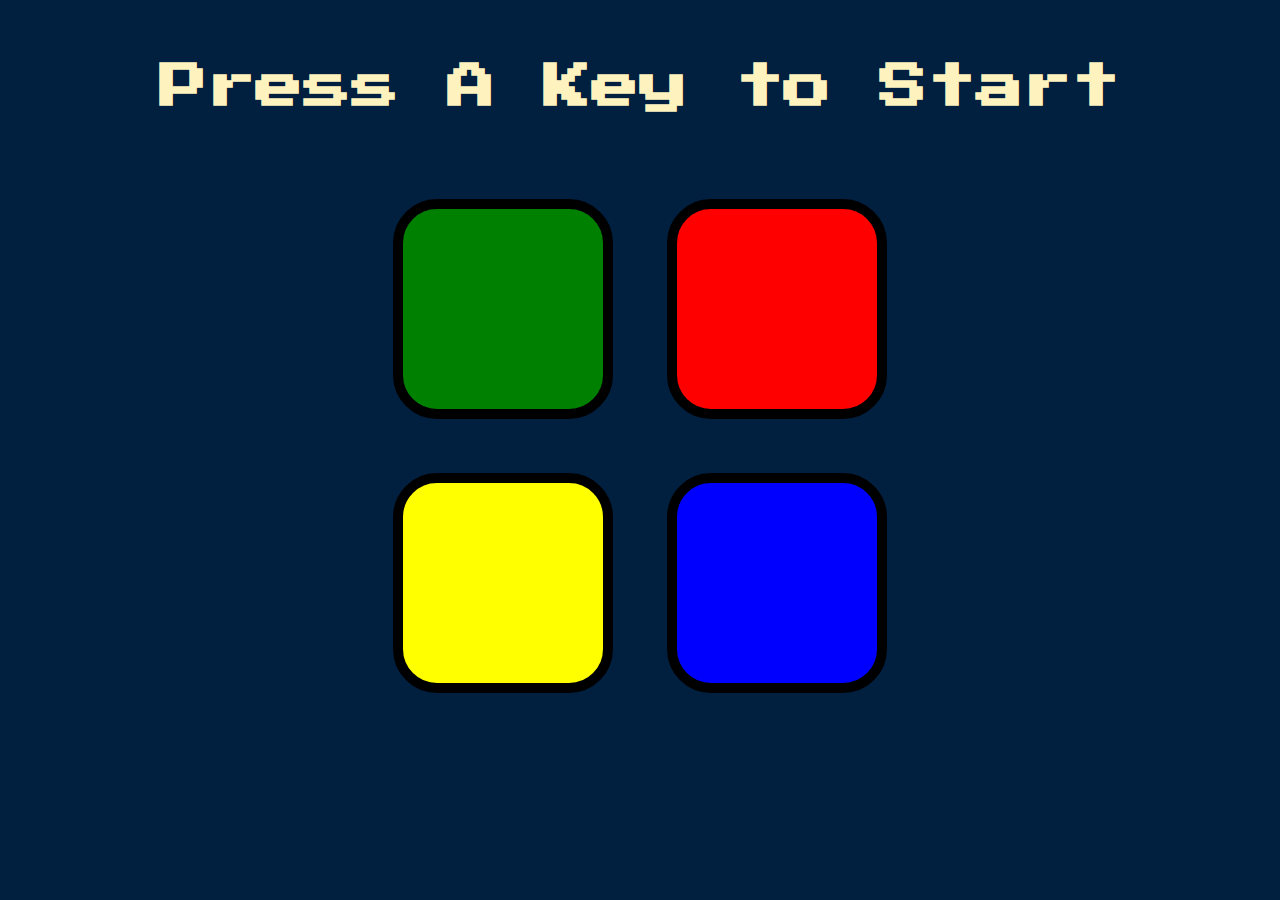
<file: Simon Game Challenge Adrian/index.html>
<!DOCTYPE html>
<html lang="en" dir="ltr">

<head>
  <meta charset="utf-8">
  <title>Simon</title>
  <script src="https://ajax.googleapis.com/ajax/libs/jquery/3.7.1/jquery.min.js"></script>
  <link rel="stylesheet" href="styles.css">
  <link href="https://fonts.googleapis.com/css?family=Press+Start+2P" rel="stylesheet">
</head>

<body>
  <h1 id="level-title">Press A Key to Start</h1>
  <div class="container">
    <div class="row">

      <div type="button" id="green" class="btn green">

      </div>

      <div type="button" id="red" class="btn red">

      </div>
    </div>

    <div class="row">

      <div type="button" id="yellow" class="btn yellow">

      </div>
      <div type="button" id="blue" class="btn blue">

      </div>

    </div>

  </div>

<script src="game.js"></script>
</body>

</html>
</file>
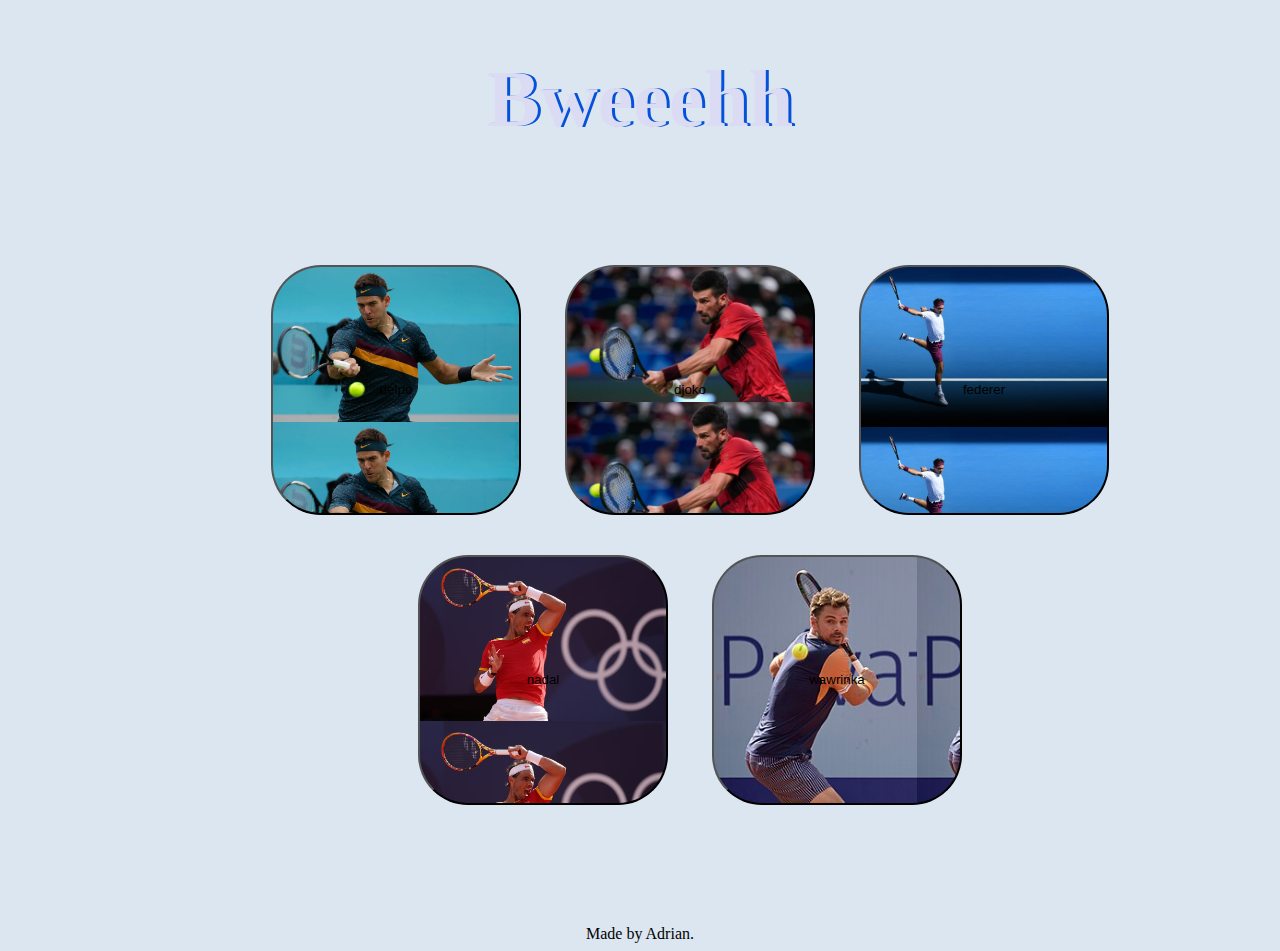
<file: Tennis Grunts/index.html>
<!DOCTYPE html>
<html lang="en">
<head>
    <meta charset="UTF-8">
    <meta name="viewport" content="width=device-width, initial-scale=1.0">
    <title>Tennis Grunts</title>
    <link rel="stylesheet" href="style.css">
</head>
<body>
    
    <h1 id="title">Bweeehh</h1>
    <div>
      <button class="delpo">delpo</button>
      <button class="djokovic">djoko</button>
      <button class="federer">federer</button>
      <button class="nadal">nadal</button>
      <button class="wawrinka">wawrinka</button>
    </div>


    <footer>
        Made by Adrian.
    </footer>
    
    <script src="./index.js"></script>
</body>
</html>
</file>
<file: Simon Game Challenge Adrian/styles.css>
body {
  text-align: center;
  background-color: #011F3F;
}

#level-title {
  font-family: 'Press Start 2P', cursive;
  font-size: 3rem;
  margin:  5%;
  color: #FEF2BF;
}

.container {
  display: block;
  width: 50%;
  margin: auto;

}

.btn {
  margin: 25px;
  display: inline-block;
  height: 200px;
  width: 200px;
  border: 10px solid black;
  border-radius: 20%;
}

.game-over {
  background-color: red;
  opacity: 0.8;
}

.red {
  background-color: red;
}

.green {
  background-color: green;
}

.blue {
  background-color: blue;
}

.yellow {
  background-color: yellow;
}

.pressed {
  box-shadow: 0 0 20px white;
  background-color: grey;
}
</file>
<file: Tennis Grunts/style.css>
.delpo {
    background-image: url('./images/delpo.jpg');
}

.djokovic {
    background-image: url('./images/djoko.jpg');
}

.federer {
    background-image: url('./images/federer.jpg');
}

.nadal {
    background-image: url('./images/nadal.jpg');
}

.wawrinka {
    background-image: url('./images/wawrinka.jpg');
}

button {
    height: 250px;
    width: 250px; 
    background-size: contain;
    margin: 20px;
    border-radius: 20%;
}

div {
    margin: 100px 0px 100px 100px;
}

h1 {
    font-size: 5rem;
    color: #dbdcf3;
    font-family: "Arvo", cursive;
    text-shadow: 3px 0 #0452da;
}

body {
    text-align: center;
    background-color: #dce6f0;
}
</file>
